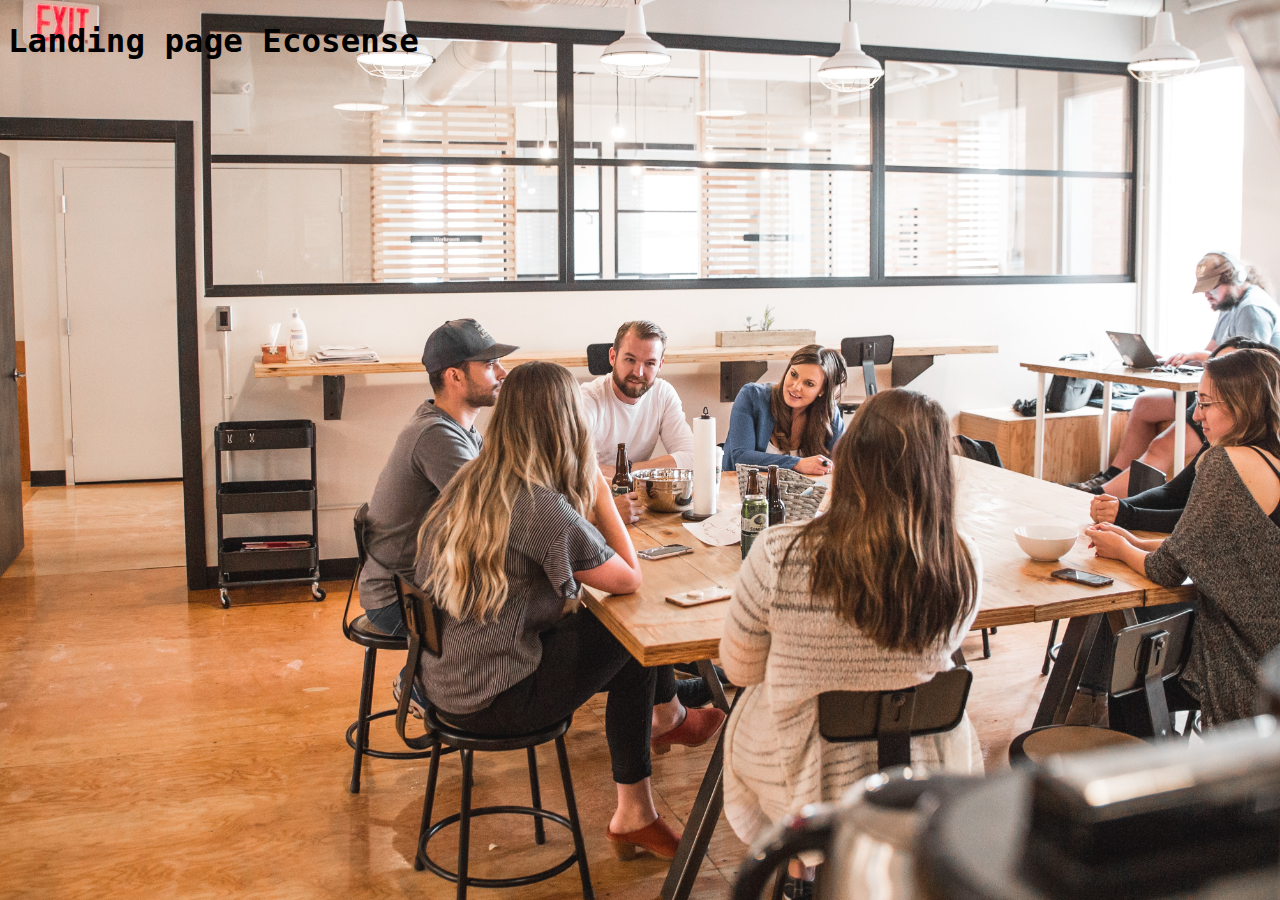
<file: index.html>
<!DOCTYPE html>
<html>
    <head>
        <meta charset="utf-8" />
        <title>EcoSense | Accueil</title>
        <link rel="stylesheet" href="css/style_main.css"/>
		<link rel="icon" type="image/jpg" href=""/>
    </head>
    
    <body>
        <div>
            <h1>Landing page Ecosense</h1>
        </div>
    </body>
</html>
</file>
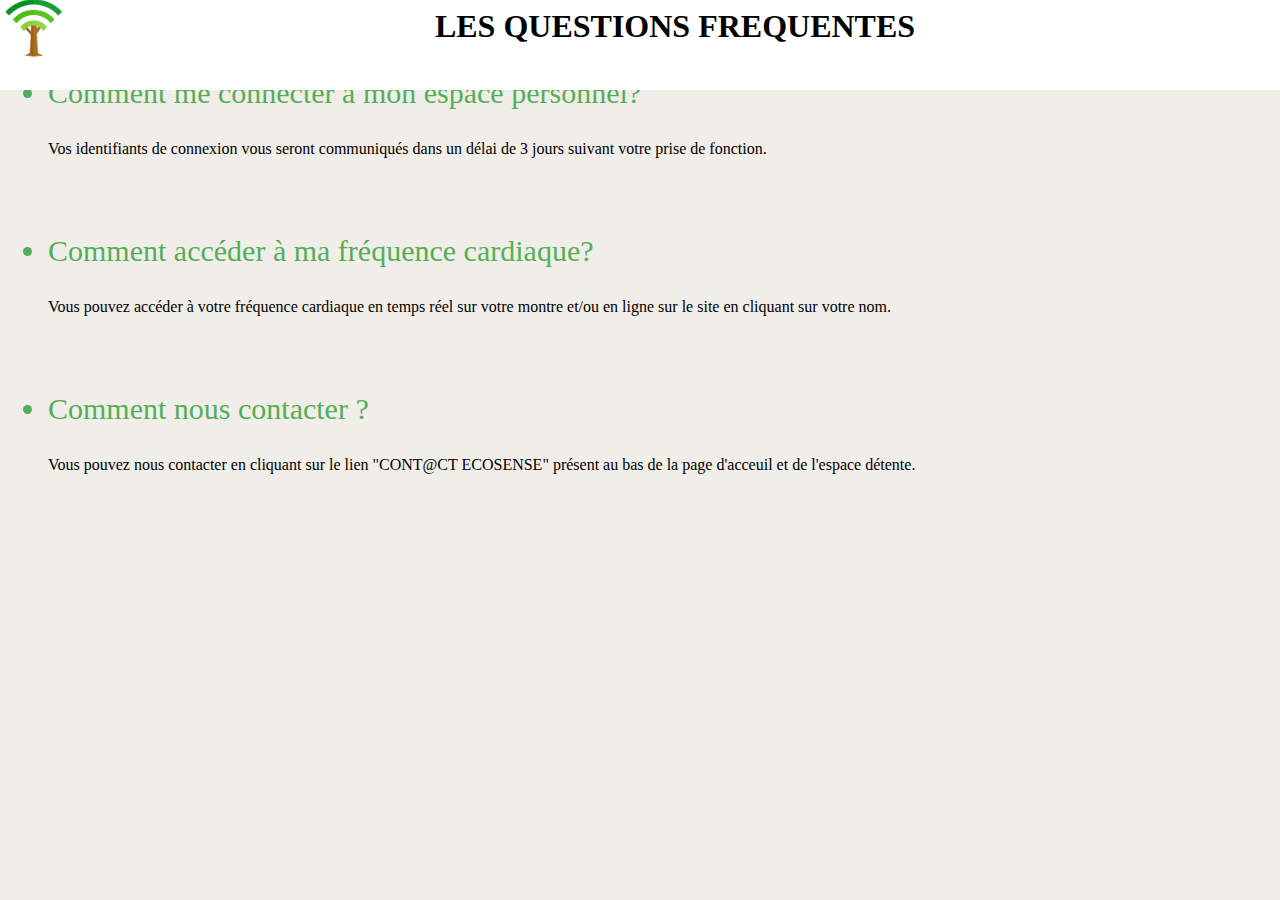
<file: php/FAQ.html>
<!DOCTYPE html>
<html>

<head>
    
    <meta charset="utf-8" />
    <title>EcoSense | Accueil</title>
    <link rel="stylesheet" href="../css/navbar.css" />
    <link rel="icon" type="image/jpg" href="" />

</head>

<body style="background-color:rgb(241, 238, 233)">

    <div class="navbar">
        <img  class="ilog" src="../img/logo.png" alt="logo" />
        <h1  style="text-align:center; margin-top: 8px;"><strong>LES QUESTIONS FREQUENTES </strong></h1>

    </div>
        <ul>
            <li style="color:#53af57; text-align:left; font-size: 30px;padding-top: 30px;">
                <p>Comment me connecter à mon espace personnel?</p>
            </li>
            <p>Vos identifiants de connexion vous seront communiqués dans un délai de 3 jours suivant votre prise de fonction.</p>
            <li style="color:#53af57; text-align:left; font-size: 30px;padding-top: 30px;">
            <p>Comment accéder à ma fréquence cardiaque?</p>
            </li>
            <p>Vous pouvez accéder à votre fréquence cardiaque en temps réel sur votre montre et/ou en ligne sur le site en cliquant sur votre nom.</p>
            <li style="color:#53af57; text-align:left; font-size: 30px;padding-top: 30px;">
            <p>Comment nous contacter ?</p>
            </li>
            <p>Vous pouvez nous contacter en cliquant sur le lien "CONT@CT ECOSENSE" présent au bas de la page d'acceuil et de l'espace détente.</p>
        
        </ul>    

    

</body>

</html>
</file>
<file: css/style_main.css>
body {
  background: url("../img/openspace.jpg") no-repeat center center fixed;
  -webkit-background-size: cover;
  -moz-background-size: cover;
  -o-background-size: cover;
  background-size: cover;
  color: black;
  font-family: Arial, Helvetica, sans-serif;
}
.header {
  color: black;

  background-color: white;
}
#HomePage {
  text-align: center;
  text-decoration: none;
}
#LOGO {
  text-align: left;
  background: url("../img/logo.jpg");
}
#container {
  float: center;
  width: 40%;
  margin: 0 auto;
  margin-top: 10%;
  margin-bottom: 70px;
}

#login {
  width: 100%;
  padding: 30px;
  border: 1px solid #f1f1f1;
  background: rgb(188, 241, 188, 0.6);
  box-shadow: 0 0 20px 0 rgba(0, 0, 0, 0.2), 0 5px 5px 0 rgba(0, 0, 0, 0.24);
}

input[type="text"],
input[type="password"] {
  width: 100%;
  padding: 12px 20px;
  margin: 8px 0;
  display: inline-block;
  border: 1px solid #ccc;
  border-radius: 20px;
  box-sizing: border-box;
}

input[name="Btncx"]:hover {
  background-color: white;
  color: #53af57;
  border: 1px solid #53af57;
}

input[name="Btncx"] {
  background-color: #53af57;
  color: white;
  padding: 14px 20px;
  margin: 8px 0;
  border: none;
  cursor: pointer;
  width: 100%;
}

p {
  color: whitesmoke;
  font-size: 250%;
  font-family: -apple-system, BlinkMacSystemFont, "Segoe UI", Roboto, Oxygen,
    Ubuntu, Cantarell, "Open Sans", "Helvetica Neue", sans-serif;
}

h1 {
  font-family: monospace;
  font-size: 250%;
}
#headerform {
  display: flex;
  flex-direction: row;
}
#headerform img {
  width: 70px;
  height: 70px;
  padding-left: 45px;
}

.name {
  color: black;
  font-size: 200%;
  font-family: "Trebuchet MS", "Lucida Sans Unicode", "Lucida Grande",
    "Lucida Sans", Arial, sans-serif;
}

.logo {
  float: right;
}

.footer {
  width: 100%;
  display: flex;
  height: auto;
  background-color: #070617;
  flex: 1.2;
}
.footer .col {
  width: 190px;
  height: auto;
  float: left;
  box-sizing: border-box;
  -webkit-box-sizing: border-box;
  -moz-box-sizing: border-box;
  padding: 0px 20px 20px 20px;
}
.footer .col h1 {
  margin: 0;
  padding: 0;
  font-family: inherit;
  font-size: 12px;
  line-height: 17px;
  padding: 20px 0px 5px 0px;
  color: #ffff;
  font-weight: normal;
  text-transform: uppercase;
  letter-spacing: 0em;
}

.clearfix {
  clear: both;
}

.footer .col :hover {
  color: #ffff;
  transition: 0.1s;
  -webkit-transition: 0.1s;
  -moz-transition: 0.1s;
  font-weight: bolder;
}

/* fin footer*/
</file>
<file: css/navbar.css>
.navbar {
  overflow: hidden;
  background-color: white;
  position: fixed;
  top: 0;
  left:0px;
  width: 100%;
  height: 10%;
}

.navbar a {
  font-family: "Open Sans", sans-serif;
  font-weight: bold;
  font-size: 20px;
  display: block;
  color: black;
  text-align: center;
  padding-right: 20px;
  padding-left: 20px;
  padding-top: 20px;
  padding-bottom: 50px;
  float: right;
  text-decoration: none;
}

.navbar a:hover {
  background: rgb(146, 247, 146);
  color: black;
  transition-duration: 500ms;
}

.navbar img {
  float: left;
  width: 70px;
  height: 70px;
  padding-bottom: 20px;
}


.ilog {
  position:relative;
  bottom: 5px;
}
</file>
